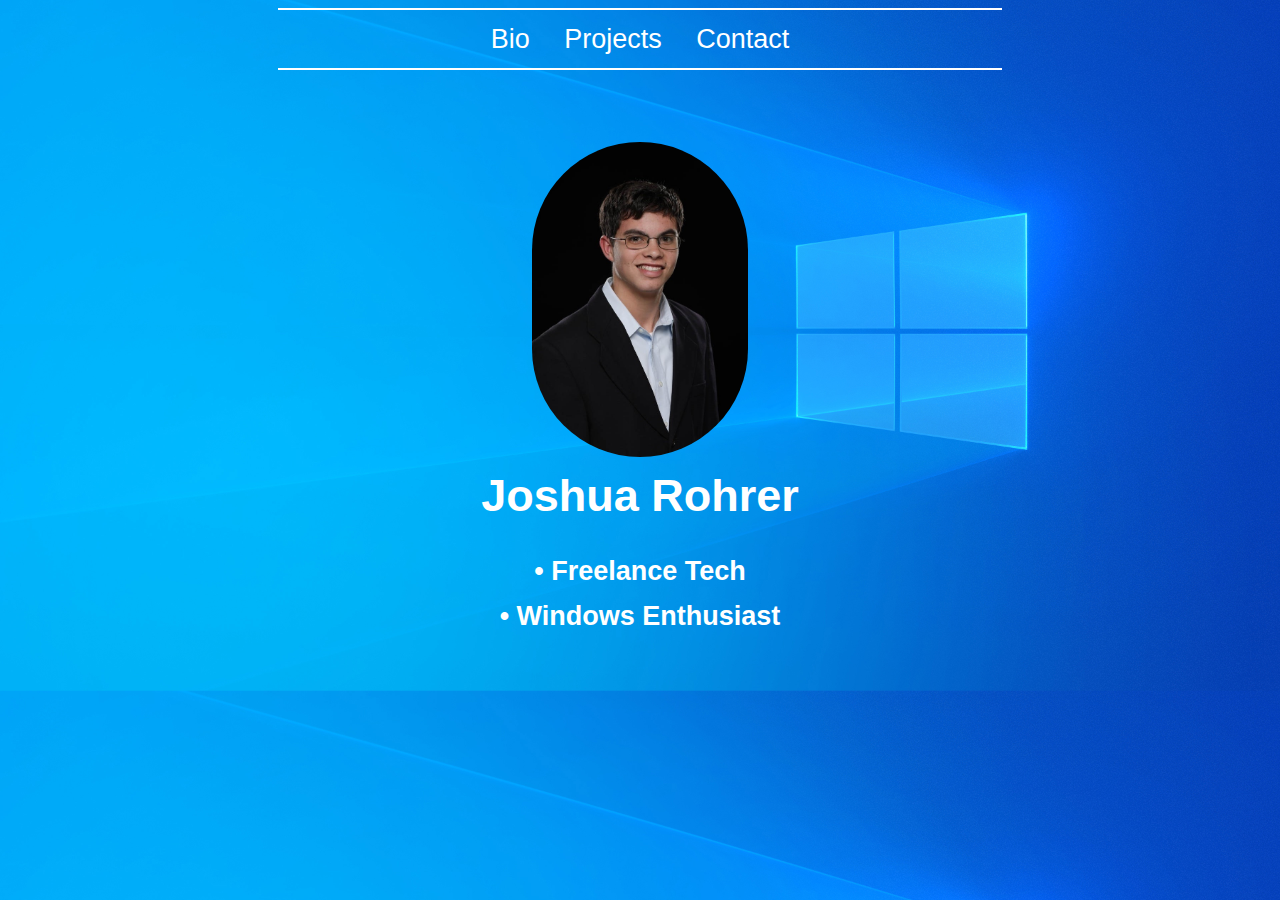
<file: index.html>
<!DOCTYPE html>
<html>
<head>
<link href = "indexCSS.css" rel = "stylesheet"  type = "text/css">
    <ul class = "nav">
        <li><a href = "/bio">Bio</a></li>
        <li><a href = "/projects">Projects</a></li>
        <li><a href = "/contact">Contact</a></li>
      </ul>
</head>
<body>
    <img class = "img" src = "cropped.jpg" height = "240" width = "160">
    <div class = "text-block">
        <h1>Joshua Rohrer</h1>
        <h2>•  Freelance Tech</h2>
        <h3>•  Windows Enthusiast</h3>
    </div>
</body>
</html>
</file>
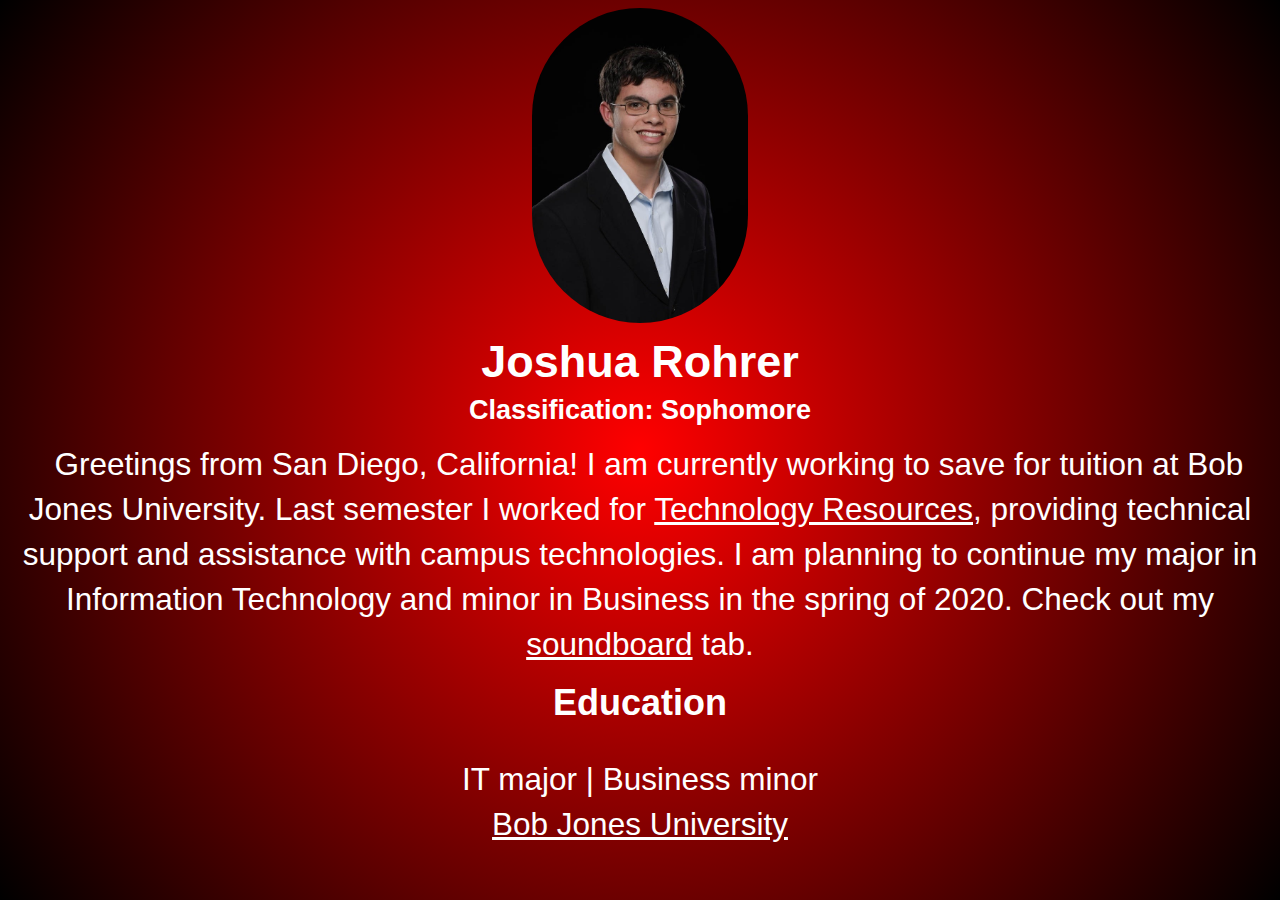
<file: bio.html>
<!DOCTYPE html>
<html>
<head>
<link href = "bioCSS.css" rel = "stylesheet"  type = "text/css">
</head>
    <div>
        <img class = "img" src = "cropped.jpg" height = "240" width = "160">
    </div>
    <div class = "text-block">
        <h1>Joshua Rohrer</h1>
        <h2>Classification: Sophomore</h2>
            <center><p1><span style = "margin-left:2vh"></span>Greetings from San Diego, California!</span></p1>
            <p2>I am currently working to save for tuition at Bob Jones University. Last semester I worked for
                <a href = "https://success.bju.edu/technology-resources/technology-support/" style="color:white">Technology Resources,</a>
                providing technical support and assistance with campus technologies. I am planning to continue my major in Information Technology and minor in Business in the spring of 2020.
                Check out my <a href = "/brian-regan-soundboard" style = "color:white">soundboard</a> tab. <!--and a few of my favorite <a href = "/backgrounds" style = "color:white">Chromecast desktop backgrounds.</a> -->
            </p2><br>
        <h3>Education</h3>
            <p3>IT major | Business minor<br>
                <p4><a href = "https://www.bju.edu/" style = "color:white">Bob Jones University</a></p4>
            </p3></center>
    </div>
</html>
</file>
<file: indexCSS.css>
@font-face {
    src: url(fonts/roboto-regular.ttf);
    font-family: "Roboto";
}

body {
    background-image: url("4k.jpg");
    background-size: cover;
    background-position: center;
    -o-background-size: cover;
    font-family: "Arial";
    
}

.nav {
    border: 1vh solid white;
    border-width: 0.3vh 0;
    list-style: none;
    margin-top: 0vh;
    margin-left: 30vh;
    margin-right: 30vh;
    padding: 0vh;
    text-align: center;
    font-size: 3vh;
}
.nav li {
    display: inline;
    font-size: 3vh;
}
.nav a {
    display: inline-block;
    padding: 1.5vh;
    color: white;
    text-decoration: none;
    font-size: 3vh;
}

.img {
    display: block;
    margin-left: auto;
    margin-right: auto;
    margin-top: 8vh;
    border-radius: 50vh;
    position: relative;
    height: 35vh;
    width: 24vh;

}

.text-block {
    text-align: center;
    color: white;
}

h1 {
    display: block;
    font-size: 5vh;
    height: 3vh;
    line-height: 2vh;
}

h2 {
    font-size: 3vh;
    height: 5vh;
    line-height: 6vh;
}

h3 {
    font-size: 3vh;
    height: 2vh;
    line-height: 0vh;
}

.p1 {
    display: block;
    font-size: 3.5vmin;
}
</file>
<file: bioCSS.css>
@font-face {
    src: url(fonts/roboto-regular.ttf);
    font-family: "Roboto";
}

body {
    background-attachment: fixed;
    background-image: radial-gradient(circle,red, black);
    font-family: "Arial";
}

.img {
    display: block;
    margin-left: auto;
    margin-right: auto;
    border-radius: 50vh;
    position: relative;
    /* top:0vh;
    left:0vh; */
    height: 35vh;
    width: 24vh;

}

.text-block {
    position: relative;
    text-align: center;
    font-size: 3.5vh;
    line-height: 5vh;
    padding-top: 0vh;
    /*margin-right: auto;
    margin-left: auto;*/
    color: white;
    width: 91vw, 91vh;
}

h1 {
    display: block;
    font-size: 5vh;
    height: 0vh;
    line-height: 2vh;
    text-align: center;
}

h2 {
    font-size: 3vh;
    height: 4vh;
    line-height: 6vh;
    text-align: center;
}

h3 {
    font-size: 4vh;
    height: 2vh;
    line-height: 0vh;
    text-align: center;
}

.p1 {
    display: block;
    /*flex-direction: column;*/
    font-size: 3.5vmin;
}
</file>
